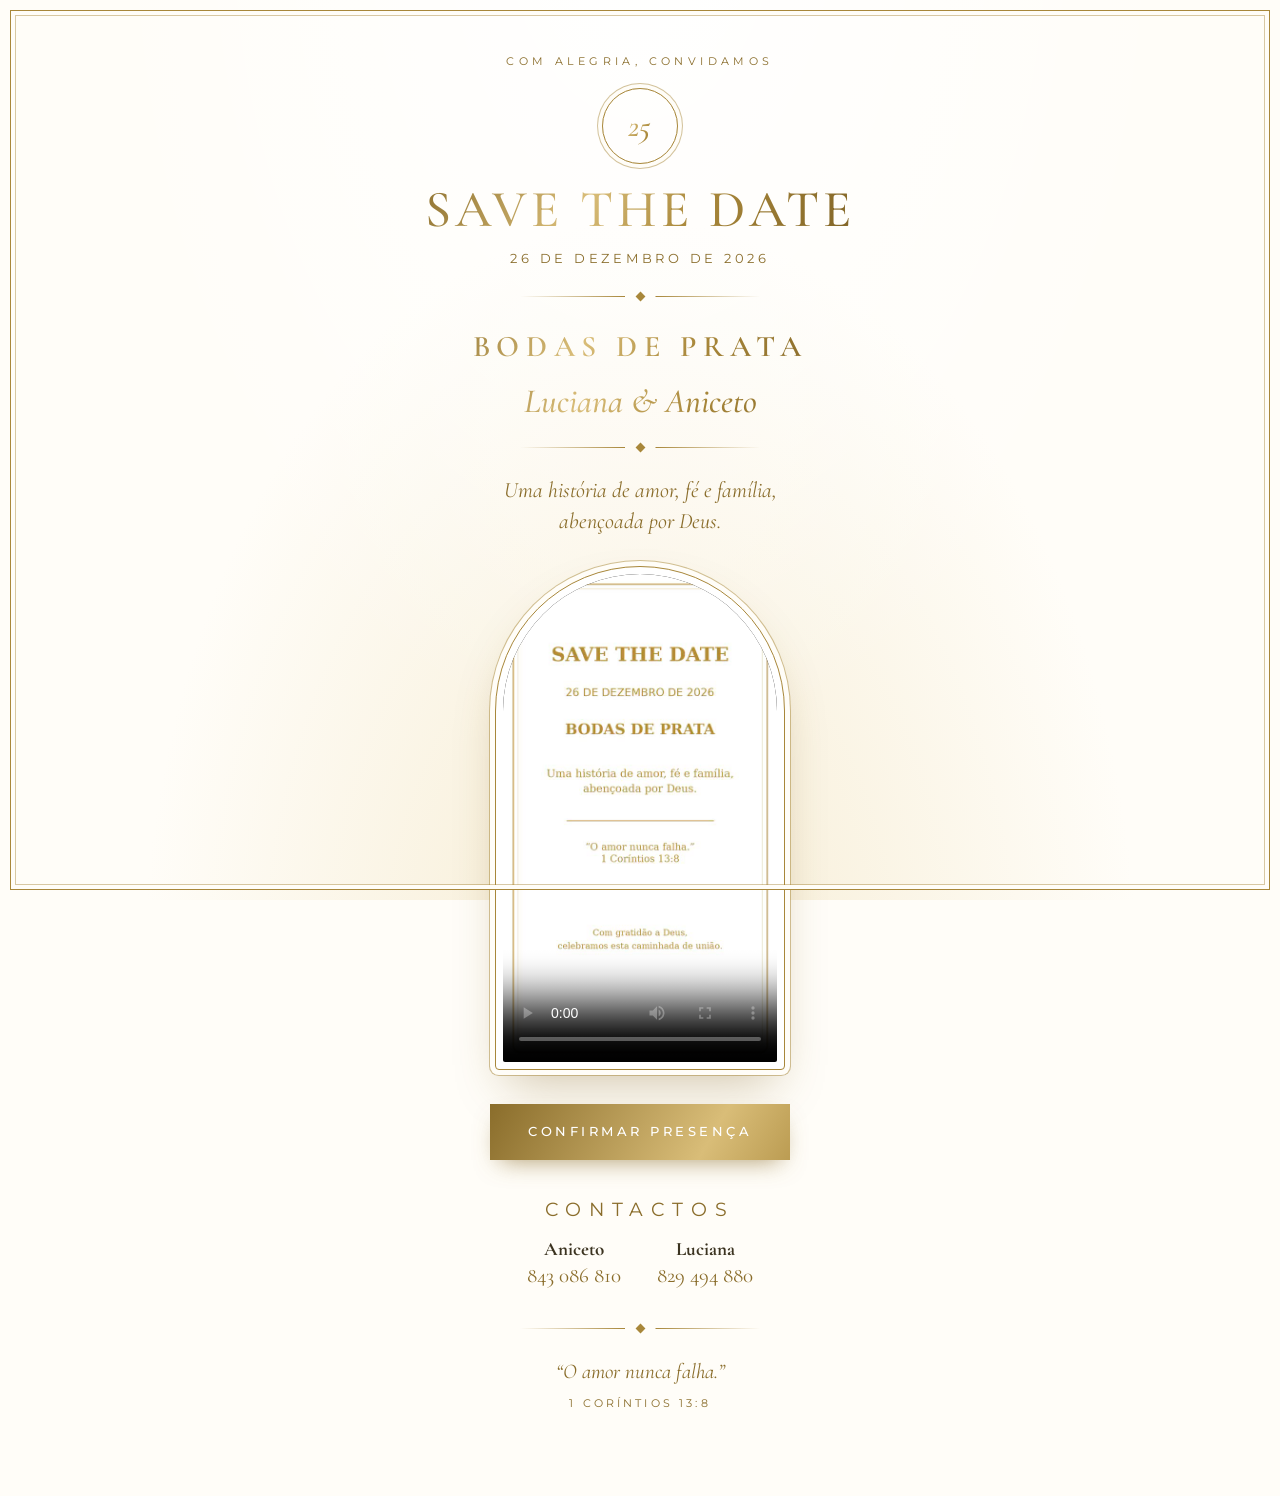
<file: index.html>
<!doctype html>
<html lang="pt">
<head>
<meta charset="utf-8">
<meta name="viewport" content="width=device-width, initial-scale=1, viewport-fit=cover">
<title>Save the Date · Bodas de Prata</title>
<meta name="robots" content="noindex">
<meta property="og:title" content="Save the Date · Bodas de Prata · 26 de dezembro de 2026">
<meta property="og:description" content="Uma história de amor, fé e família, abençoada por Deus. Confirme a sua presença.">
<meta property="og:image" content="poster.jpg">
<link rel="preconnect" href="https://fonts.googleapis.com">
<link href="https://fonts.googleapis.com/css2?family=Cormorant+Garamond:ital,wght@0,500;0,600;1,500&family=Montserrat:wght@500&display=swap" rel="stylesheet">
<link rel="stylesheet" href="style.css">
</head>
<body class="page">
<main class="frame">
  <p class="eyebrow rise d1">Com alegria, convidamos</p>
  <div class="monogram gold rise d1">25</div>
  <h1 class="gold rise d2">Save the Date</h1>
  <p class="date rise d2">26 DE DEZEMBRO DE 2026</p>
  <div class="orn rise d3"><i></i></div>
  <h2 class="gold rise d3">Bodas de Prata</h2>
  <p class="couple gold rise d3">Luciana &amp; Aniceto</p>
  <div class="orn rise d3"><i></i></div>
  <p class="lead rise d4">Uma história de amor, fé e família,<br>abençoada por Deus.</p>

  <div class="video-wrap rise d5">
    <video src="convite.mp4" poster="poster.jpg" controls playsinline preload="metadata"></video>
  </div>

  <button class="btn rise d6" id="open">Confirmar presença</button>

  <form id="form" hidden novalidate>
    <div class="row2">
      <label class="f">Nome<input type="text" id="first" autocomplete="given-name" maxlength="40" required></label>
      <label class="f">Apelido<input type="text" id="last" autocomplete="family-name" maxlength="40" required></label>
    </div>
    <label class="f">Email<input type="email" id="email" autocomplete="email" maxlength="120" inputmode="email" required>
      <span class="hint">Enviaremos a confirmação e as novidades para este email.</span></label>
    <div class="opts">
      <label class="opt"><input type="radio" name="st" value="confirmed" checked> Confirmo a minha presença</label>
      <label class="opt"><input type="radio" name="st" value="declined"> Não poderei estar presente</label>
      <label class="opt"><input type="radio" name="st" value="later"> Ainda não sei, confirmo mais tarde</label>
    </div>
    <label class="f" id="laterBox" hidden>Em que dia consegue confirmar?
      <input type="date" id="laterDate">
      <span class="deadline">Importante: o prazo final para confirmar é <b>30 de novembro de 2026</b>.</span>
    </label>
    <input class="hp" type="text" id="hp" tabindex="-1" autocomplete="off" aria-hidden="true">
    <button class="btn" type="submit" id="send" style="width:100%">Enviar</button>
    <p class="msg err" id="err" hidden></p>
  </form>

  <div class="thanks" id="thanks" hidden>
    <h3 id="thanksTitle"></h3>
    <p id="thanksText"></p>
  </div>

  <div class="contacts">
    <p class="eyebrow" style="margin-bottom:10px">Contactos</p>
    <p><b>Aniceto</b><br><a href="tel:+258843086810">843 086 810</a></p>
    <p><b>Luciana</b><br><a href="tel:+258829494880">829 494 880</a></p>
  </div>
  <div class="orn" style="margin-top:36px"><i></i></div>
  <p class="verse" style="margin-top:0">“O amor nunca falha.”<small>1 Coríntios 13:8</small></p>
</main>

<script src="config.js"></script>
<script src="store.js"></script>
<script>
const $ = id => document.getElementById(id);
const form = $("form");
$("open").onclick = () => { form.hidden = false; $("open").hidden = true; $("first").focus({ preventScroll: true }); form.scrollIntoView({ behavior: "smooth", block: "center" }); };

const st = () => form.querySelector("input[name=st]:checked").value;
form.addEventListener("change", () => { $("laterBox").hidden = st() !== "later"; });
const today = new Date(); today.setMinutes(today.getMinutes() - today.getTimezoneOffset());
$("laterDate").min = today.toISOString().slice(0, 10);
$("laterDate").max = "2026-11-30";

const msgs = {
  confirmed: ["Presença confirmada!", "Obrigado. Enviámos um email com a data para guardar no seu calendário."],
  declined: ["Obrigado por avisar", "Sentiremos a sua falta. Agradecemos o carinho."],
  later: ["Anotado!", "Obrigado. Enviámos um email e voltaremos a lembrar antes do prazo de 30 de novembro."]
};
const clean = s => s.replace(/\s+/g, " ").trim();

form.addEventListener("submit", async e => {
  e.preventDefault();
  const err = $("err"); err.hidden = true;
  const first = clean($("first").value), last = clean($("last").value), s = st(), mail = $("email").value.trim();
  if (first.length < 2 || last.length < 2) { err.textContent = "Escreva o seu nome e apelido."; err.hidden = false; return; }
  if (!/^[^\s@]+@[^\s@]+\.[^\s@]{2,}$/.test(mail)) { err.textContent = "Escreva um email válido."; err.hidden = false; return; }
  if (s === "later" && !$("laterDate").value) { err.textContent = "Indique o dia em que consegue confirmar."; err.hidden = false; return; }
  if ($("hp").value) return;
  $("send").disabled = true; $("send").textContent = "A enviar...";
  try {
    await Store.submitRsvp(first + " " + last, s, $("laterDate").value, mail);
    form.hidden = true;
    $("thanksTitle").textContent = msgs[s][0]; $("thanksText").textContent = msgs[s][1];
    $("thanks").hidden = false; $("thanks").scrollIntoView({ behavior: "smooth", block: "center" });
  } catch (ex) {
    err.textContent = "Não foi possível enviar. Tente outra vez."; err.hidden = false;
    $("send").disabled = false; $("send").textContent = "Enviar";
  }
});
</script>
</body>
</html>
</file>
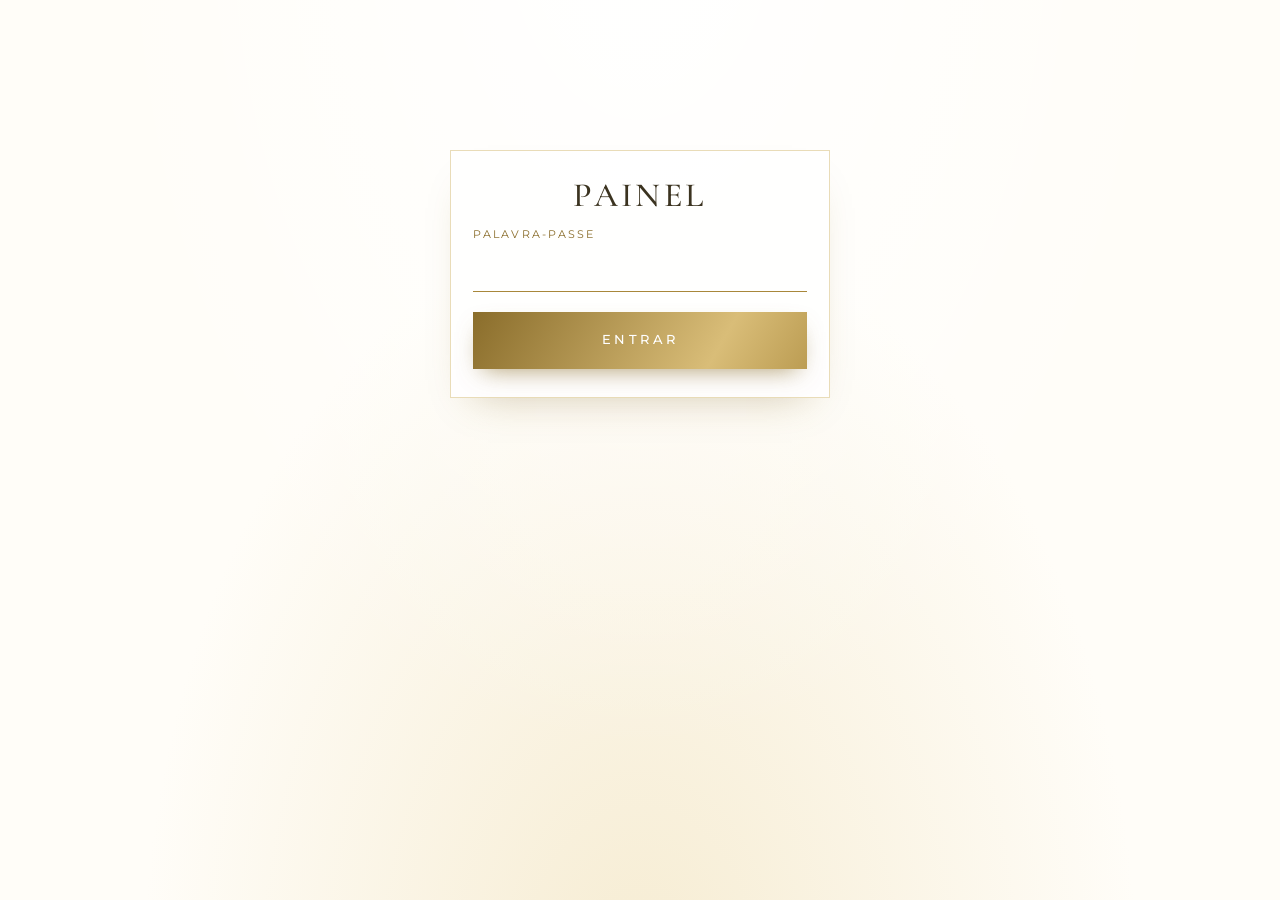
<file: admin.html>
<!doctype html>
<html lang="pt">
<head>
<meta charset="utf-8">
<meta name="viewport" content="width=device-width, initial-scale=1, viewport-fit=cover">
<title>Painel · Bodas de Prata</title>
<meta name="robots" content="noindex">
<link rel="preconnect" href="https://fonts.googleapis.com">
<link href="https://fonts.googleapis.com/css2?family=Cormorant+Garamond:ital,wght@0,500;0,600;1,500&family=Montserrat:wght@500&display=swap" rel="stylesheet">
<link rel="stylesheet" href="style.css">
</head>
<body>
<div class="admin">

  <form id="login" class="login" hidden novalidate>
    <h1 style="text-align:center">Painel</h1>
    <label class="f">Palavra-passe<input type="password" id="pw" autocomplete="current-password" autofocus></label>
    <button class="btn" style="width:100%" type="submit">Entrar</button>
    <p class="msg err" id="lerr" hidden></p>
  </form>

  <div id="app" hidden>
    <div class="top">
      <h1 style="margin:0">Bodas de Prata</h1>
      <div class="acts">
        <button class="btn small ghost" id="csv">Exportar Excel</button>
        <button class="btn small ghost" id="out">Sair</button>
      </div>
    </div>
    <div class="demo" id="demo" hidden>Modo demo: os dados ficam só neste browser.</div>

    <div class="stats" id="stats"></div>

    <div class="tabs">
      <button class="tab on" data-tab="list">Lista dos pais</button>
      <button class="tab" data-tab="form">Respostas do formulário <span id="nform"></span></button>
    </div>

    <div class="bar">
      <input type="text" id="q" placeholder="Procurar nome...">
      <button class="btn small" id="add">+ Adicionar</button>
    </div>

    <div class="list" id="rows"></div>
    <p class="note">Toque num ícone para marcar: ✓ confirmou, ✗ não vai, ⏳ confirma mais tarde, ○ por confirmar.</p>
  </div>
</div>

<script src="config.js"></script>
<script src="store.js"></script>
<script>
const $ = id => document.getElementById(id);
const LBL = { pending: "Por confirmar", confirmed: "Confirmado", declined: "Não vai", later: "Mais tarde" };
const ICON = { confirmed: "✓", declined: "✗", later: "⏳", pending: "○" };
let data = [], tab = "list", filter = "all", q = "";

const esc = s => String(s == null ? "" : s).replace(/[&<>"']/g, c => ({ "&": "&amp;", "<": "&lt;", ">": "&gt;", '"': "&quot;", "'": "&#39;" }[c]));
const fmt = d => d ? d.split("-").reverse().join("/") : "";

async function boot() {
  $("demo").hidden = Store.live;
  if (await Store.session()) { show(); } else { $("login").hidden = false; $("app").hidden = true; }
}
async function show() { $("login").hidden = true; $("app").hidden = false; await refresh(); }
async function refresh() { if (!data.length) $("rows").innerHTML = '<div class="empty">A carregar...</div>'; try { data = await Store.list(); render(); } catch (e) { alert("Erro a carregar: " + e.message); } }

$("login").addEventListener("submit", async e => {
  e.preventDefault(); $("lerr").hidden = true;
  try { await Store.login($("pw").value); show(); }
  catch (ex) { $("lerr").textContent = "Palavra-passe incorreta."; $("lerr").hidden = false; }
});
$("out").onclick = async () => { await Store.logout(); location.reload(); };

document.querySelectorAll(".tab").forEach(b => b.onclick = () => {
  tab = b.dataset.tab; document.querySelectorAll(".tab").forEach(x => x.classList.toggle("on", x === b)); render();
});
$("q").oninput = e => { q = e.target.value.toLowerCase(); render(); };

function render() {
  const list = data.filter(g => g.source === "list");
  const forms = data.filter(g => g.source !== "list");
  const base = tab === "list" ? list : forms;
  $("nform").textContent = forms.length ? "(" + forms.length + ")" : "";

  const all = data, cnt = s => all.filter(g => g.status === s).length;
  const defs = [["all", "Total", all.length, ""], ["confirmed", "Confirmados", cnt("confirmed"), "c"], ["pending", "Por confirmar", cnt("pending"), ""], ["later", "Mais tarde", cnt("later"), "l"], ["declined", "Não vão", cnt("declined"), "d"]];
  $("stats").innerHTML = defs.map(d => `<div class="stat ${d[3]} ${filter === d[0] ? "on" : ""}" data-f="${d[0]}"><b>${d[2]}</b><span>${d[1]}</span></div>`).join("");
  $("stats").querySelectorAll(".stat").forEach(s => s.onclick = () => { filter = filter === s.dataset.f ? "all" : s.dataset.f; render(); });

  const rows = base.filter(g => (filter === "all" || g.status === filter) &&
    (!q || (g.label + " " + (g.given_name || "")).toLowerCase().includes(q)));
  if (!rows.length) { $("rows").innerHTML = `<div class="empty">${tab === "form" ? "Ainda não há respostas do formulário." : "Nada para mostrar."}</div>`; return; }

  $("rows").innerHTML = rows.map(g => {
    const extra = [g.given_name ? "Respondeu: " + esc(g.given_name) : "", g.status === "later" && g.later_date ? "confirma a " + fmt(g.later_date) : "", g.email ? esc(g.email) : ""].filter(Boolean).join(" · ");
    const btns = ["confirmed", "declined", "later", "pending"].map(s => `<button class="sbtn ${s} ${g.status === s ? "on" : ""}" data-id="${g.id}" data-s="${s}" title="${LBL[s]}" aria-label="${LBL[s]}">${ICON[s]}</button>`).join("");
    const assoc = g.source !== "list" ? `<button class="btn small ghost" data-assoc="${g.id}">Associar à lista</button>` : "";
    const del = g.source !== "list" ? `<button class="sbtn" data-del="${g.id}" title="Apagar" aria-label="Apagar">🗑</button>` : "";
    return `<div class="g"><span class="no">${g.list_no || ""}</span>
      <div class="nm">${esc(g.label)}<span class="badge ${g.status}">${LBL[g.status]}</span>${extra ? `<small>${extra}</small>` : ""}</div>
      <div class="acts">${btns}${assoc}${del}</div></div>`;
  }).join("");

  $("rows").querySelectorAll(".sbtn[data-s]").forEach(b => b.onclick = async () => {
    const id = b.dataset.id, s = b.dataset.s, patch = { status: s };
    if (s === "later") { const d = prompt("Dia em que confirma (AAAA-MM-DD), pode deixar vazio:", ""); patch.later_date = d || null; } else patch.later_date = null;
    await Store.update(id, patch); refresh();
  });
  $("rows").querySelectorAll("[data-del]").forEach(b => b.onclick = async () => {
    if (confirm("Apagar esta resposta?")) { await Store.remove(b.dataset.del); refresh(); }
  });
  $("rows").querySelectorAll("[data-assoc]").forEach(b => b.onclick = () => associate(b.dataset.assoc));
}

// Liga uma resposta do formulario a uma linha da lista dos pais.
async function associate(id) {
  const r = data.find(g => g.id === id);
  const free = data.filter(g => g.source === "list" && g.status === "pending");
  const menu = free.map((g, i) => (i + 1) + ". " + g.label).join("\n");
  const n = prompt("Quem é " + r.label + " na lista? Escreva o número:\n\n" + menu);
  const t = free[(parseInt(n, 10) || 0) - 1];
  if (!t) return;
  await Store.update(t.id, { status: r.status, later_date: r.later_date, given_name: r.label, email: r.email });
  await Store.remove(r.id); refresh();
}

$("add").onclick = async () => {
  const n = prompt("Nome do convidado:"); if (n && n.trim()) { await Store.add(n.trim()); refresh(); }
};

$("csv").onclick = () => {
  const rows = [["N", "Nome na lista", "Respondeu como", "Estado", "Confirma a", "Email"]].concat(
    data.map(g => [g.list_no || "", g.label, g.given_name || "", LBL[g.status], g.later_date || "", g.email || ""]));
  const csv = "﻿" + rows.map(r => r.map(c => '"' + String(c).replace(/"/g, '""') + '"').join(";")).join("\r\n");
  const a = document.createElement("a"); a.href = URL.createObjectURL(new Blob([csv], { type: "text/csv" }));
  a.download = "convidados-bodas-de-prata.csv"; a.click();
};

setInterval(() => { if (!$("app").hidden && document.visibilityState === "visible") refresh(); }, 30000);
boot();
</script>
</body>
</html>
</file>
<file: style.css>
:root {
  --gold: #a8873a;
  --gold-hi: #d9bd78;
  --gold-lo: #8a6d2b;
  --gold-dark: #8a6d2b;
  --gold-soft: #f7f0de;
  --ink: #3b3320;
  --bg: #fffdf8;
  --card: #ffffff;
  --line: #e9dcb8;
  --ok: #3c7a4a;
  --no: #a8453a;
  --later: #b47b1c;
  --pend: #8a8472;
  --serif: "Cormorant Garamond", Georgia, "Times New Roman", serif;
  --sans: "Montserrat", system-ui, sans-serif;
  --goldgrad: linear-gradient(120deg, #8a6d2b 0%, #d9bd78 38%, #a8873a 62%, #7d6125 100%);
}
* { box-sizing: border-box; }
html { -webkit-text-size-adjust: 100%; scroll-behavior: smooth; }
body {
  margin: 0; color: var(--ink); font-family: var(--serif); font-size: 20px; line-height: 1.5;
  background:
    radial-gradient(ellipse at 50% -10%, #fff 0%, rgba(255,255,255,0) 60%),
    radial-gradient(ellipse at 50% 110%, #f6ecd2 0%, rgba(246,236,210,0) 55%),
    var(--bg);
  background-attachment: fixed;
}

/* ---------- guest page ---------- */
.page::before {            /* thin double gold frame around the whole screen */
  content: ""; position: fixed; inset: 10px; pointer-events: none; z-index: 5;
  border: 1px solid var(--gold); box-shadow: inset 0 0 0 4px var(--bg), inset 0 0 0 5px rgba(168,135,58,.45);
}
.frame { max-width: 520px; margin: 0 auto; padding: 54px 28px 64px; text-align: center; }

.eyebrow { font-family: var(--sans); font-size: 10.5px; letter-spacing: .42em; text-transform: uppercase; color: var(--gold-lo); margin: 0 0 18px; }
.monogram {
  width: 76px; height: 76px; margin: 0 auto 20px; border-radius: 50%; display: grid; place-items: center;
  border: 1px solid var(--gold); box-shadow: 0 0 0 4px var(--bg), 0 0 0 5px rgba(168,135,58,.5);
  font-size: 31px; font-weight: 500; letter-spacing: .02em; font-style: italic;
}
.gold { background: var(--goldgrad); -webkit-background-clip: text; background-clip: text; color: transparent; -webkit-text-fill-color: transparent; }

h1 { font-size: 52px; letter-spacing: .08em; margin: 0 0 14px; font-weight: 500; line-height: 1; text-transform: uppercase; }
.date { font-family: var(--sans); letter-spacing: .3em; font-size: 12.5px; color: var(--gold-lo); margin: 0; }
h2 { font-size: 30px; letter-spacing: .22em; margin: 0; font-weight: 600; text-transform: uppercase; }
.couple { font-size: 34px; font-style: italic; font-weight: 500; margin: 14px 0 0; line-height: 1.1; }
.lead { color: var(--gold-lo); font-size: 22px; font-style: italic; margin: 0; line-height: 1.4; }

.orn { display: flex; align-items: center; justify-content: center; gap: 12px; margin: 24px auto; max-width: 240px; }
.orn::before, .orn::after { content: ""; flex: 1; height: 1px; background: linear-gradient(90deg, transparent, var(--gold)); }
.orn::after { transform: scaleX(-1); }
.orn i { width: 7px; height: 7px; background: var(--gold); transform: rotate(45deg); display: block; }

.video-wrap {            /* arched frame */
  margin: 30px auto 34px; max-width: 290px; padding: 7px; background: #fff;
  border: 1px solid var(--gold); border-radius: 145px 145px 4px 4px;
  box-shadow: 0 0 0 5px var(--bg), 0 0 0 6px rgba(168,135,58,.5), 0 24px 50px -12px rgba(120,90,20,.35);
  overflow: hidden;
}
video { display: block; width: 100%; height: auto; background: #000; border-radius: 138px 138px 2px 2px; }

.btn {
  font: inherit; font-family: var(--sans); font-weight: 500; font-size: 12.5px; letter-spacing: .28em; text-transform: uppercase;
  cursor: pointer; color: #fff; border: 0; padding: 19px 38px; position: relative; overflow: hidden;
  background: var(--goldgrad); background-size: 200% 100%; background-position: 0 0;
  box-shadow: 0 10px 24px -10px rgba(138,109,43,.7); transition: background-position .5s, transform .2s, box-shadow .2s;
}
.btn:hover { background-position: 100% 0; transform: translateY(-1px); box-shadow: 0 14px 28px -10px rgba(138,109,43,.75); }
.btn:disabled { opacity: .6; cursor: default; transform: none; }
.btn.small { padding: 10px 16px; font-size: 10.5px; letter-spacing: .16em; }
.btn.ghost { background: transparent; color: var(--gold-lo); border: 1px solid var(--gold); box-shadow: none; }
.btn.ghost:hover { background: var(--gold-soft); transform: none; box-shadow: none; }

form { text-align: left; margin-top: 30px; background: rgba(255,255,255,.85); border: 1px solid var(--line); padding: 28px 22px; box-shadow: 0 20px 40px -24px rgba(120,90,20,.35); }
label.f { display: block; font-family: var(--sans); font-size: 10.5px; letter-spacing: .2em; text-transform: uppercase; color: var(--gold-lo); margin-bottom: 20px; }
input[type=text], input[type=date], input[type=email], input[type=password], select {
  width: 100%; font: inherit; font-size: 20px; letter-spacing: 0; text-transform: none; padding: 8px 2px; margin-top: 2px;
  border: 0; border-bottom: 1px solid var(--gold); background: transparent; color: var(--ink); border-radius: 0;
}
input:focus, select:focus { outline: 0; border-bottom-width: 2px; padding-bottom: 7px; }
.row2 { display: grid; grid-template-columns: 1fr 1fr; gap: 18px; }
.opts { display: grid; gap: 10px; margin: 4px 0 22px; }
.opt { display: flex; align-items: center; gap: 14px; border: 1px solid var(--line); padding: 14px 16px; cursor: pointer; background: #fff; font-size: 19px; transition: border-color .2s, background .2s; }
.opt input { appearance: none; -webkit-appearance: none; width: 18px; height: 18px; margin: 0; border: 1px solid var(--gold); border-radius: 50%; flex: none; display: grid; place-items: center; }
.opt input::after { content: ""; width: 8px; height: 8px; border-radius: 50%; background: var(--gold); transform: scale(0); transition: transform .15s; }
.opt input:checked::after { transform: scale(1); }
.opt:has(input:checked) { border-color: var(--gold); background: var(--gold-soft); }
.deadline { display: block; margin-top: 12px; padding: 10px 12px; border-left: 2px solid var(--gold); background: var(--gold-soft); font-family: var(--serif); font-size: 17px; letter-spacing: 0; text-transform: none; color: var(--ink); line-height: 1.35; }
.hint { display: block; margin-top: 6px; font-family: var(--serif); font-size: 15px; letter-spacing: 0; text-transform: none; color: var(--pend); }
.contacts { margin-top: 38px; display: flex; flex-wrap: wrap; justify-content: center; gap: 4px 36px; }
.contacts .eyebrow { width: 100%; }
.contacts p { margin: 0; font-size: 19px; line-height: 1.3; }
.contacts a { color: var(--gold-lo); text-decoration: none; font-size: 21px; }
.hp { position: absolute; left: -9999px; }
.msg { margin-top: 14px; font-size: 17px; }
.msg.err { color: var(--no); }
.thanks { margin-top: 30px; padding: 34px 20px; border: 1px solid var(--gold); background: rgba(255,255,255,.8); box-shadow: inset 0 0 0 5px var(--bg), inset 0 0 0 6px rgba(168,135,58,.45); }
.thanks h3 { margin: 0 0 8px; font-size: 32px; font-weight: 600; }
.thanks p { margin: 0; color: var(--gold-lo); font-style: italic; font-size: 21px; }
.verse { margin-top: 44px; color: var(--gold-lo); font-size: 21px; font-style: italic; line-height: 1.5; }
.verse small { display: block; font-family: var(--sans); font-style: normal; font-size: 10.5px; letter-spacing: .3em; margin-top: 8px; text-transform: uppercase; }
[hidden] { display: none !important; }

.rise { opacity: 0; transform: translateY(14px); animation: rise .9s cubic-bezier(.2,.7,.2,1) forwards; }
@keyframes rise { to { opacity: 1; transform: none; } }
.d1 { animation-delay: .1s } .d2 { animation-delay: .25s } .d3 { animation-delay: .4s } .d4 { animation-delay: .55s } .d5 { animation-delay: .7s } .d6 { animation-delay: .85s }
@media (prefers-reduced-motion: reduce) { .rise { animation: none; opacity: 1; transform: none; } html { scroll-behavior: auto; } }

/* ---------- admin ---------- */
.admin { max-width: 980px; margin: 0 auto; padding: 24px 16px 60px; text-align: left; }
.admin h1 { font-size: 34px; letter-spacing: .1em; }
.top { display: flex; align-items: center; justify-content: space-between; gap: 12px; flex-wrap: wrap; margin-bottom: 20px; }
.stats { display: grid; grid-template-columns: repeat(5, 1fr); gap: 10px; margin-bottom: 20px; }
.stat { border: 1px solid var(--line); background: #fff; padding: 14px 8px; text-align: center; cursor: pointer; transition: border-color .2s, background .2s; }
.stat b { display: block; font-size: 34px; line-height: 1.1; font-weight: 600; }
.stat span { font-family: var(--sans); font-size: 9.5px; letter-spacing: .14em; text-transform: uppercase; color: var(--pend); }
.stat.on { border-color: var(--gold); background: var(--gold-soft); }
.stat.c b { color: var(--ok); } .stat.d b { color: var(--no); } .stat.l b { color: var(--later); }
.bar { display: flex; gap: 10px; flex-wrap: wrap; margin-bottom: 14px; align-items: center; }
.bar input { flex: 1; min-width: 170px; margin: 0; border: 1px solid var(--line); padding: 10px 12px; background: #fff; }
.bar input:focus { border-width: 1px; border-color: var(--gold); padding-bottom: 10px; }
.tabs { display: flex; gap: 8px; margin-bottom: 14px; }
.tab { font: inherit; font-family: var(--sans); font-size: 10.5px; letter-spacing: .14em; text-transform: uppercase; padding: 12px 16px; border: 1px solid var(--line); background: #fff; cursor: pointer; color: var(--gold-lo); }
.tab.on { background: var(--goldgrad); color: #fff; border-color: var(--gold); }
.list { border: 1px solid var(--line); background: #fff; }
.g { display: grid; grid-template-columns: 38px 1fr auto; gap: 10px; align-items: center; padding: 11px 14px; border-bottom: 1px solid #f3ead0; }
.g:last-child { border-bottom: 0; }
.g .no { color: var(--pend); font-size: 15px; }
.g .nm { font-size: 20px; word-break: break-word; }
.g .nm small { display: block; font-size: 14px; color: var(--pend); font-family: var(--sans); }
.badge { display: inline-block; font-family: var(--sans); font-size: 9.5px; letter-spacing: .1em; text-transform: uppercase; padding: 3px 8px; margin-left: 8px; color: #fff; vertical-align: middle; }
.badge.confirmed { background: var(--ok); } .badge.declined { background: var(--no); } .badge.later { background: var(--later); } .badge.pending { background: var(--pend); }
.acts { display: flex; gap: 6px; flex-wrap: wrap; justify-content: flex-end; }
.sbtn { font: inherit; font-size: 20px; line-height: 1; width: 42px; height: 38px; border: 1px solid var(--line); background: #fff; cursor: pointer; }
.sbtn.on.confirmed { background: var(--ok); border-color: var(--ok); }
.sbtn.on.declined { background: var(--no); border-color: var(--no); }
.sbtn.on.later { background: var(--later); border-color: var(--later); }
.sbtn.on.pending { background: var(--pend); border-color: var(--pend); }
.sbtn.on { filter: grayscale(1) brightness(5); }
.empty { padding: 26px; text-align: center; color: var(--pend); }
.login { max-width: 380px; margin: 14vh auto 0; }
.note { font-size: 15px; color: var(--pend); margin-top: 10px; }
.demo { background: #fff4d6; border: 1px solid var(--later); padding: 8px 12px; font-size: 15px; margin-bottom: 14px; }

@media (max-width: 640px) {
  .page::before { inset: 6px; }
  .frame { padding: 44px 20px 54px; }
  h1 { font-size: 38px; letter-spacing: .06em; }
  h2 { font-size: 24px; letter-spacing: .18em; }
  .lead { font-size: 20px; }
  .video-wrap { max-width: 250px; border-radius: 125px 125px 4px 4px; }
  video { border-radius: 118px 118px 2px 2px; }
  .row2 { gap: 14px; }
  form { padding: 24px 18px; }
  .admin h1 { font-size: 26px; }
  .stats { grid-template-columns: repeat(5, 1fr); gap: 5px; }
  .stat { padding: 10px 2px; }
  .stat b { font-size: 24px; }
  .stat span { font-size: 8px; letter-spacing: .04em; }
  .tab { flex: 1; padding: 10px 6px; font-size: 9.5px; letter-spacing: .08em; }
  .g { grid-template-columns: 30px 1fr; }
  .acts { grid-column: 1 / -1; justify-content: flex-start; }
  .sbtn { width: 46px; height: 42px; }
}
</file>
